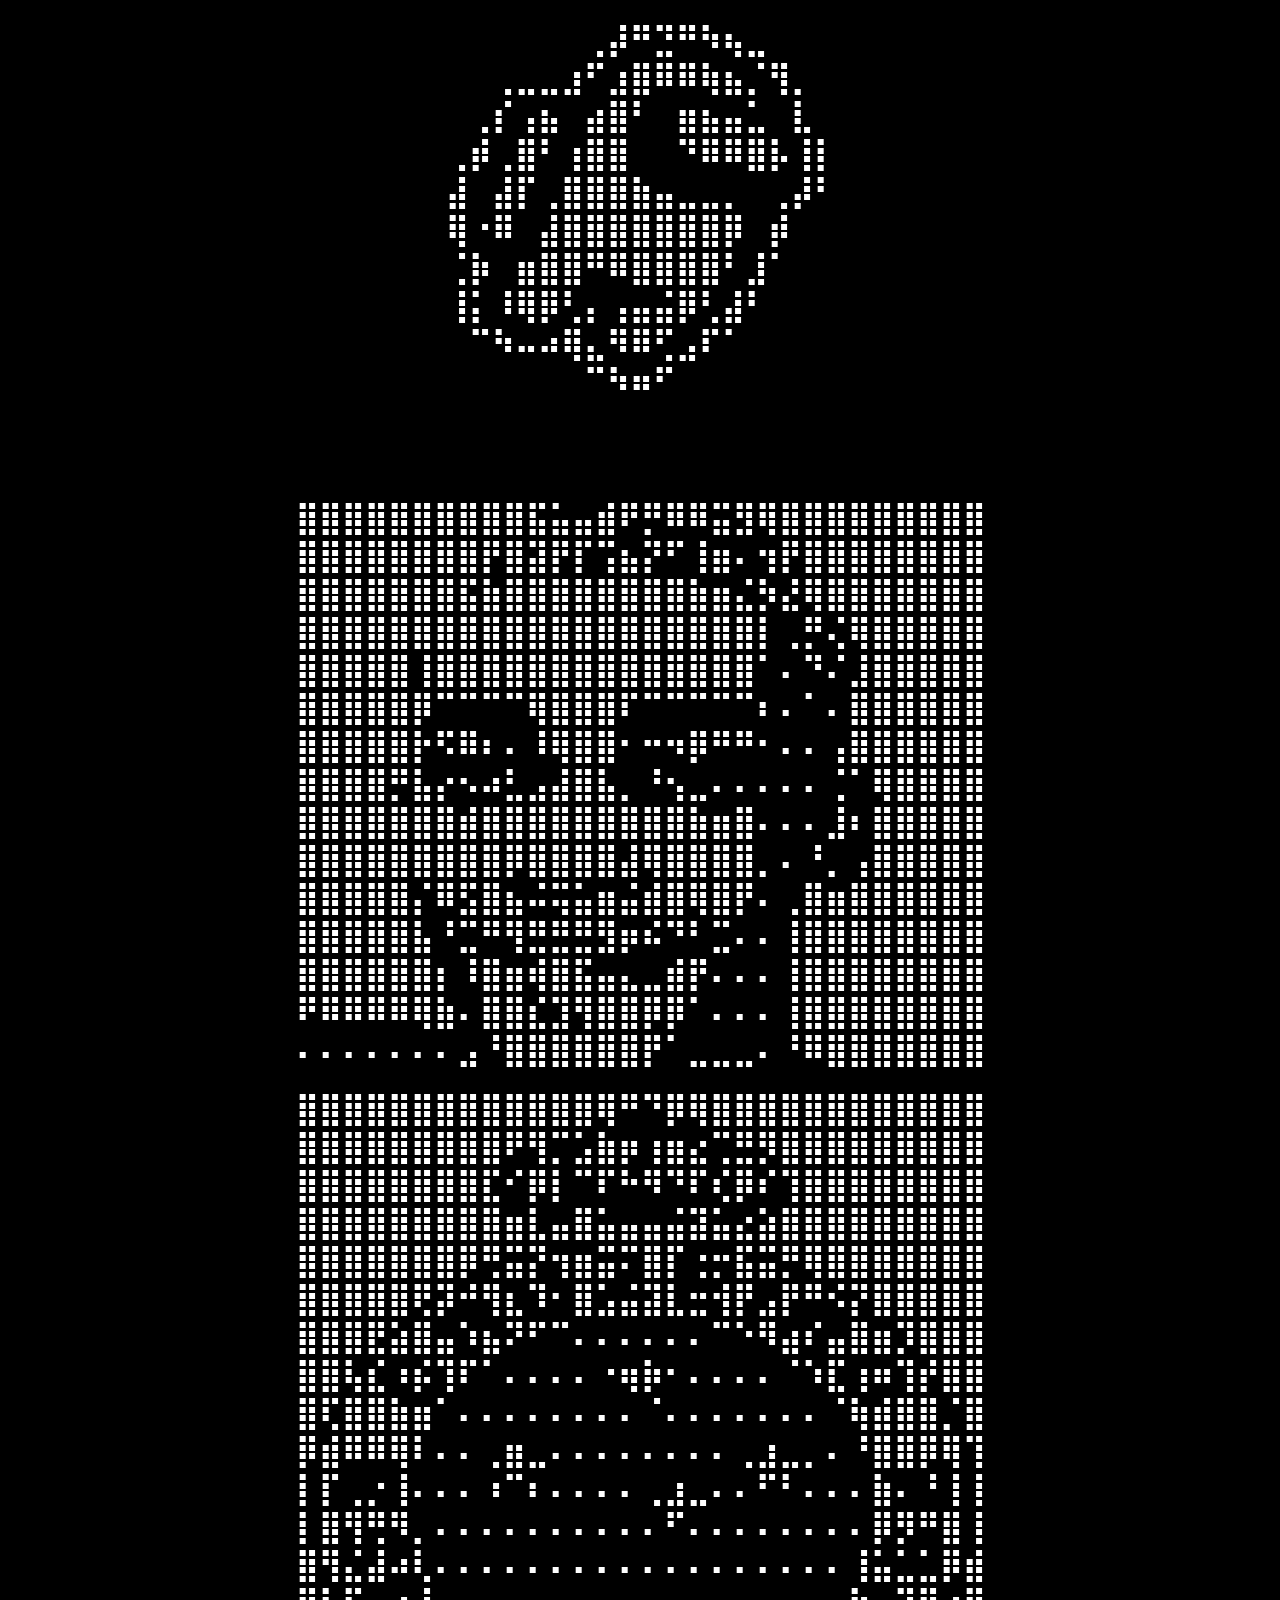
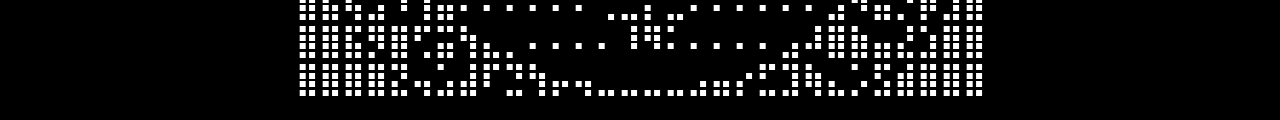
<file: MavenProject/inicio/src/main/site/bobo.html>
<!DOCTYPE html>
<html lang="en">
<head>
    <meta charset="UTF-8">
    <meta name="viewport" content="width=device-width, initial-scale=1.0">
    <title>TROXA</title>
</head>
<body>
    <h1>

        ⠀⠀⠀⠀⠀⠀⠀⠀⠀⠀⠀⠀⠀⢀⡼⠛⣙⠛⠳⢦⣀⠀⠀⠀⠀⠀⠀⠀⠀⠀⠀ 
        ⠀⠀⠀⠀⠀⠀⠀⠀⠀⢀⣀⣀⣰⠋⣰⣿⠿⠿⢷⣦⡈⢻⡀⠀⠀⠀⠀⠀⠀⠀⠀ 
        ⠀⠀⠀⠀⠀⠀⠀⠀⢀⡎⢠⣦⠀⣴⣿⠃⠀⣶⣦⣤⣁⠀⣇⠀⠀⠀⠀⠀⠀⠀⠀ 
        ⠀⠀⠀⠀⠀⠀⠀⢀⡾⢀⣿⠃⢰⣿⣿⠀⠀⠙⠿⠿⣿⡧⢸⡇⠀⠀⠀⠀⠀⠀⠀ 
        ⠀⠀⠀⠀⠀⠀⠀⣼⠀⣼⡏⢀⣿⣿⣿⣷⣤⣀⣀⡀⠀⢀⡼⠃⠀⠀⠀⠀⠀⠀⠀ 
        ⠀⠀⠀⠀⠀⠀⠀⢿⠐⠿⠀⣼⣿⣿⣿⣿⣿⣿⣿⡿⠀⡾⠀⠀⠀⠀⠀⠀⠀⠀⠀ 
        ⠀⠀⠀⠀⠀⠀⠀⢈⡷⠀⣶⣿⣿⠛⠿⣿⣿⣿⣿⠃⣸⠁⠀⠀⠀⠀⠀⠀⠀⠀⠀ 
        ⠀⠀⠀⠀⠀⠀⠀⢸⡅⠸⢿⡿⢃⡄⢠⣤⣬⡿⢃⣼⠃⠀⠀⠀⠀⠀⠀⠀⠀⠀⠀ 
        ⠀⠀⠀⠀⠀⠀⠀⠀⠉⠳⠤⠴⢿⣄⠻⠿⢋⣠⠏⠁⠀⠀⠀⠀⠀⠀⠀⠀⠀⠀⠀ 
        ⠀⠀⠀⠀⠀⠀⠀⠀⠀⠀⠀⠀⠀⠉⠳⠶⠋⠀⠀⠀⠀⠀⠀⠀⠀⠀⠀⠀⠀⠀⠀ 
        ⠀⠀⠀⠀⠀⠀⠀⠀⠀⠀⠀⠀⠀⠀⠀⠀⠀⠀⠀⠀⠀⠀⠀⠀⠀⠀⠀⠀⠀⠀⠀ 
        ⠀⠀⠀⠀⠀⠀⠀⠀⠀⠀⠀⠀⠀⠀⠀⠀⠀⠀⠀⠀⠀⠀⠀⠀⠀⠀⠀⠀⠀⠀⠀
    </h1>

    <h1>
        ⣿⣿⣿⣿⣿⣿⣿⣿⣿⣿⣯⣥⣤⣾⠟⡛⠿⠿⣭⣻⢿⣿⣿⣿⣿⣿⣿⣿⣿⣿
        ⣿⣿⣿⣿⣿⣿⣿⣿⡟⣿⣽⡟⡏⢩⣦⡝⠋⢸⣶⠄⢲⡟⣿⣿⣿⣿⣿⣿⣿⣿
        ⣿⣿⣿⣿⣿⣿⣿⣯⣷⣿⣿⣿⣿⣿⣿⣿⣿⣷⣶⣌⡳⣜⢿⣿⣿⣿⣿⣿⣿⣿
        ⣿⣿⣿⣿⣿⣿⣿⣿⣿⣿⣿⣿⣿⣿⣿⣿⣿⣿⣿⣿⡇⢀⡛⢌⢿⣿⣿⣿⣿⣿
        ⣿⣿⣿⣿⣿⢸⣿⣿⣿⣿⣿⣿⣿⣿⣿⣿⣿⣿⣿⣿⠁⠄⠙⠌⣸⣿⣿⣿⣿⣿
        ⣿⣿⣿⣿⣿⡿⠉⠉⠉⠉⢿⣿⣿⣿⠏⠉⠉⠉⠉⠉⠆⠄⠁⠄⣿⣿⣿⣿⣿⣿
        ⣿⣿⣿⣿⣿⡗⠫⠿⠆⠄⠸⢿⣿⣿⠂⠒⠲⡿⠛⠛⠂⠄⠄⢠⣿⣿⣿⣿⣿⣿
        ⣿⣿⣿⣿⡛⣧⡔⠢⠴⣃⣠⣼⣿⣧⡀⠘⢢⣀⠄⠄⠄⠄⠄⢈⠁⢿⣿⣿⣿⣿
        ⣿⣿⣿⣿⣿⣿⣿⣾⣿⣿⣿⣿⣿⣿⣿⣿⣿⣷⣶⣿⠄⠄⠄⣸⠆⣿⣿⣿⣿⣿
        ⣿⣿⣿⣿⣿⣿⣿⣿⣿⡿⣿⣿⣿⣿⣼⢿⣿⣿⣿⣿⡀⠄⠘⡀⢠⣿⣿⣿⣿⣿
        ⣿⣿⣿⣿⣿⡌⠿⣫⣿⣦⠬⢭⣥⣶⣬⣾⣿⢿⣿⡟⠄⢀⣿⣶⣿⣿⣿⣿⣿⣿
        ⣿⣿⣿⣿⣿⣧⠘⣉⠛⢻⣛⣛⣛⣻⡶⠮⠙⠃⣉⠄⠄⢸⣿⣿⣿⣿⣿⣿⣿⣿
        ⣿⣿⣿⣿⣿⣿⡆⠸⣿⣶⢾⣿⣯⣤⣄⣀⣾⡟⠄⠄⠄⢸⣿⣿⣿⣿⣿⣿⣿⣿
        ⠟⠿⠿⠿⠿⢿⣷⠄⣿⣿⣎⣹⢻⣿⣿⡿⡿⠁⠄⠄⠄⢸⣿⣿⣿⣿⣿⣿⣿⣿
        ⠄⠄⠄⠄⠄⠄⠄⣠⠘⣿⣿⣿⣿⣿⣿⡟⠁⣀⣀⣀⠄⠘⠿⣿⣿⣿⣿⣿⣿⣿

    </h1>

    <h1>
        ⣿⣿⣿⣿⣿⣿⣿⣿⣿⣿⣿⣿⣿⢿⠛⠙⡿⢿⣿⣿⣿⣿⣿⣿⣿⣿⣿⣿⣿⣿ 
        ⣿⣿⣿⣿⣿⣿⣿⣿⣿⠟⢻⡉⣡⣷⡶⢰⣶⣔⢉⣛⡻⣿⣿⣿⣿⣿⣿⣿⣿⣿ 
        ⣿⣿⣿⣿⣿⣿⣿⣿⣏⠊⡿⡇⠉⠏⠓⠻⠙⠏⢎⡿⠎⢹⣿⣿⣿⣿⣿⣿⣿⣿ 
        ⣿⣿⣿⣿⣿⣿⣿⣿⣿⣶⣇⣤⣿⣥⣤⣤⣬⣽⣥⣔⣵⣿⣿⣿⣿⣿⣿⣿⣿⣿ 
        ⣿⣿⣿⣿⣿⣿⣿⡿⢛⣭⡝⢲⣶⣭⠍⣿⡏⢐⡒⣯⣭⡛⢿⣿⣿⣿⣿⣿⣿⣿ 
        ⣿⣿⣿⣿⣿⢟⡽⠚⢻⣆⠹⠂⣿⣡⣬⣽⣇⣒⢺⡟⣠⡟⠛⠪⡝⣿⣿⣿⣿⣿ 
        ⣿⣿⣿⣟⣵⣿⣤⠱⣦⠝⠋⠉⠄⠄⠄⠄⠄⠄⠉⠑⠻⣴⠎⣤⣿⣶⡹⣿⣿⣿ 
        ⣿⣿⢧⣎⠰⡮⢹⠏⠁⠄⠄⠄⠄⠐⢶⡷⠂⠄⠄⠄⠄⠈⠱⣏⢰⠶⢹⡞⣿⣿ 
        ⣿⢏⣿⣿⣷⣶⠁⠄⠄⠄⠄⠄⠄⠄⠄⠈⠄⠄⠄⠄⠄⠄⠄⠈⢷⣾⣿⣿⡈⣿ 
        ⡿⣾⠿⠿⢿⠇⠄⠄⢀⣶⣀⠄⠄⠄⠄⠄⠄⠄⠄⢀⣰⣀⡀⠄⠘⣿⣿⡿⢿⢹ 
        ⡇⡏⢀⡐⢸⠄⠄⠄⠰⠉⠆⠄⠄⠄⠄⢀⣰⣀⠄⠄⠋⠃⠄⠄⠄⣷⠄⠘⢸⢸ 
        ⡇⣿⢻⢛⠻⡀⠄⠄⠄⠄⠄⠄⠄⠄⠄⠄⠋⠄⠄⠄⠄⠄⠄⠄⠄⡿⡻⠛⣿⢸ 
        ⣿⢻⣌⣼⠴⢇⠄⠄⠄⠄⠄⠄⠄⠄⠄⠄⠄⠄⠄⠄⠄⠄⠄⠄⢸⣥⣁⣁⡿⣾ 
        ⣿⣧⢯⣠⠰⢸⣤⠄⠄⠄⠄⠄⠄⢀⣀⡄⣀⠄⠄⠄⠄⠄⠄⣠⠳⣤⡙⡿⣰⣿ 
        ⣿⣿⣯⡻⣿⢋⣭⢳⣄⡀⠄⠄⠄⠄⠸⠻⠅⠄⠄⠄⠄⣠⠼⣿⣷⣤⣜⣱⣿⣿ 
        ⣿⣿⣿⣿⣝⢤⣡⣼⠏⣙⢳⡤⢤⣀⣀⣀⣀⣠⣤⡔⣋⣹⢷⣄⡡⣫⣾⣿⣿⣿
    </h1>

    <style>
        body{
            background-color: black;
        }
        h1{

            color: white;
            text-align: center;
        }
    </style>
</body>
</html>
</file>
